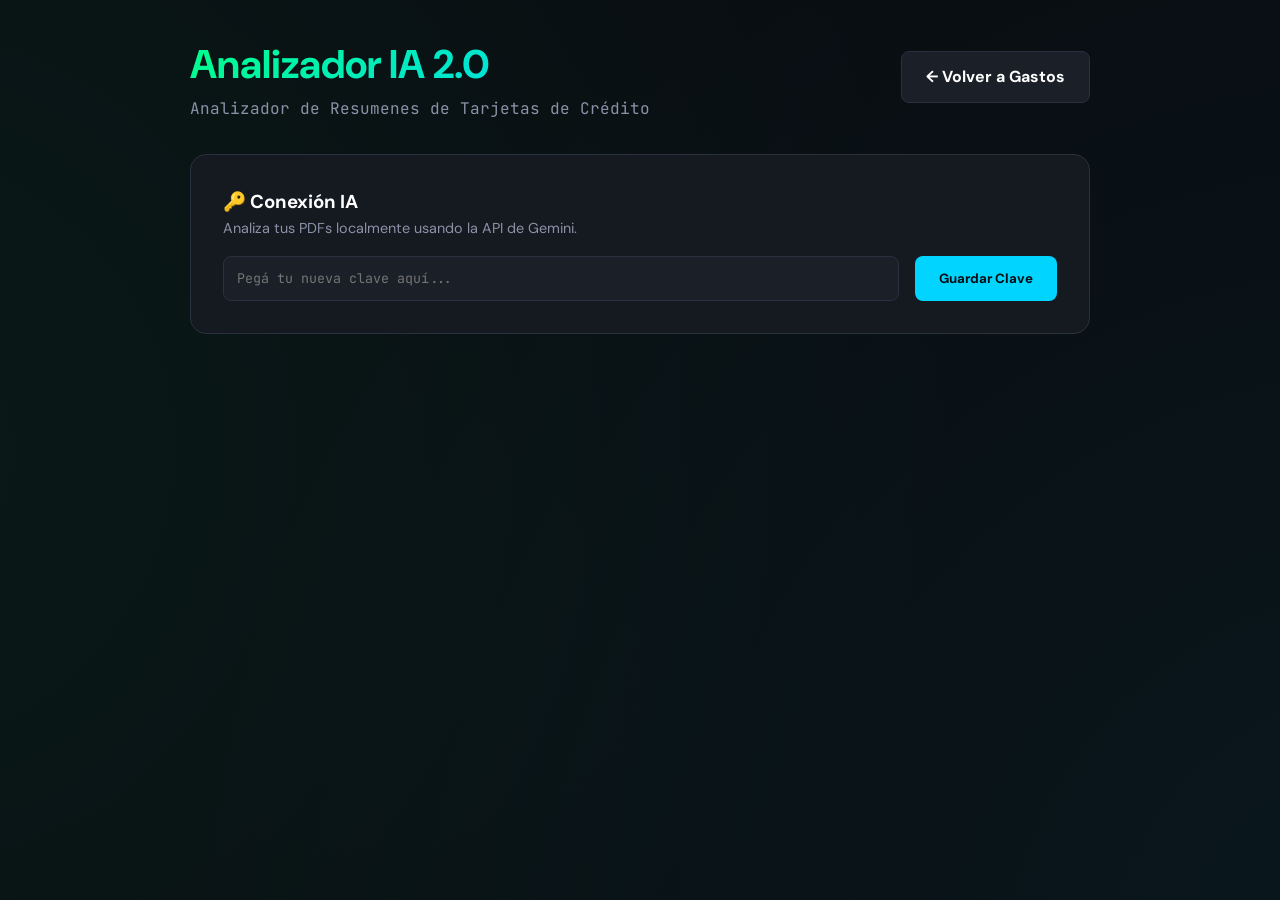
<file: apps/analizador.html>
<!DOCTYPE html>
<html lang="es">
<head>
  <meta charset="UTF-8">
  <meta name="viewport" content="width=device-width, initial-scale=1.0">
  <title>Trackr - Analizador de Resúmenes</title>
  <style>
    @import url('https://fonts.googleapis.com/css2?family=JetBrains+Mono:wght@400;700&family=DM+Sans:wght@400;500;700&display=swap');

    * { margin: 0; padding: 0; box-sizing: border-box; }

    :root {
      --bg-dark: #0a0e12; --bg-card: #151a21; --bg-input: #1a1f28;
      --accent-primary: #00ff88; --accent-secondary: #00d4ff;
      --text-primary: #ffffff; --text-secondary: #8b92a8;
      --border-color: #2a3040; --success: #00ff88;
      --warning: #ffb800; --danger: #ff4757;
      --shadow: rgba(0, 255, 136, 0.1);
    }

    body {
      font-family: 'DM Sans', sans-serif;
      background: var(--bg-dark); color: var(--text-primary);
      min-height: 100vh; line-height: 1.6; padding: 2rem;
    }

    body::before {
      content: ''; position: fixed; top: -50%; left: -50%; width: 200%; height: 200%;
      background: radial-gradient(circle at 20% 50%, rgba(0, 255, 136, 0.05) 0%, transparent 50%),
                  radial-gradient(circle at 80% 80%, rgba(0, 212, 255, 0.05) 0%, transparent 50%);
      animation: bgFloat 20s ease-in-out infinite; pointer-events: none; z-index: -1;
    }
    @keyframes bgFloat { 0%, 100% { transform: translate(0, 0) rotate(0deg); } 50% { transform: translate(-30px, -30px) rotate(5deg); } }

    .container { max-width: 900px; margin: 0 auto; }

    .header { display: flex; justify-content: space-between; align-items: center; margin-bottom: 2rem; }
    .header h1 { 
    font-size: 2.5rem; 
    background: linear-gradient(135deg, var(--accent-primary), var(--accent-secondary)); 
    -webkit-background-clip: text; /* Soporte para Webkit (Chrome/Safari) */
    background-clip: text;         /* Propiedad estándar (hace que desaparezca la advertencia) */
    -webkit-text-fill-color: transparent; 
    }
    
    .btn { padding: 0.75rem 1.5rem; border: none; border-radius: 8px; font-weight: bold; cursor: pointer; transition: 0.3s; font-family: 'DM Sans'; text-decoration: none; display: inline-block;}
    .btn-secondary { background: var(--bg-input); color: var(--text-primary); border: 1px solid var(--border-color); }
    .btn-secondary:hover { border-color: var(--accent-secondary); color: var(--accent-secondary); }

    .card { background: var(--bg-card); border: 1px solid var(--border-color); border-radius: 16px; padding: 2rem; margin-bottom: 1.5rem; }
    
    .api-setup { display: flex; gap: 1rem; margin-top: 1rem; }
    .api-setup input { flex: 1; padding: 0.8rem; border-radius: 8px; border: 1px solid var(--border-color); background: var(--bg-input); color: white; font-family: 'JetBrains Mono'; }
    .api-setup button { background: var(--accent-secondary); color: var(--bg-dark); }

    .file-upload { border: 2px dashed var(--border-color); border-radius: 12px; padding: 3rem; text-align: center; cursor: pointer; transition: 0.3s; }
    .file-upload:hover { border-color: var(--accent-primary); background: rgba(0,255,136,0.05); }
    .file-upload input { display: none; }
    .file-upload-icon { font-size: 3rem; margin-bottom: 1rem; opacity: 0.5; }

    .grid-2 { display: grid; grid-template-columns: 1fr 1fr; gap: 1.5rem; margin-bottom: 1.5rem; }
    @media (max-width: 768px) { .grid-2 { grid-template-columns: 1fr; } }
    
    .stat-box { background: var(--bg-input); padding: 1.5rem; border-radius: 12px; border: 1px solid var(--border-color); }
    .stat-box.danger { border-color: var(--danger); background: rgba(255,71,87,0.05); }
    .stat-box.warning { border-color: var(--warning); background: rgba(255,184,0,0.05); }
    .stat-label { color: var(--text-secondary); font-size: 0.85rem; text-transform: uppercase; letter-spacing: 1px; font-family: 'JetBrains Mono'; margin-bottom: 0.5rem; }
    .stat-value { font-size: 2rem; font-weight: bold; color: var(--text-primary); font-family: 'JetBrains Mono'; }

    .list-item { display: flex; justify-content: space-between; padding: 1rem; border-bottom: 1px solid var(--border-color); }
    .list-item:last-child { border-bottom: none; }
    .badge { background: rgba(0,212,255,0.1); color: var(--accent-secondary); padding: 0.2rem 0.6rem; border-radius: 20px; font-size: 0.8rem; font-family: 'JetBrains Mono'; }

    .loader { display: none; text-align: center; padding: 3rem; }
    .spinner { width: 40px; height: 40px; border: 4px solid var(--border-color); border-top-color: var(--accent-primary); border-radius: 50%; animation: spin 1s linear infinite; margin: 0 auto 1rem; }
    @keyframes spin { to { transform: rotate(360deg); } }
  </style>
</head>
<body>

  <div class="container">
    <div class="header">
      <div>
        <h1>Analizador IA 2.0</h1>
        <p style="color: var(--text-secondary); font-family: 'JetBrains Mono';">Analizador de Resumenes de Tarjetas de Crédito</p>
      </div>
      <a href="gastos.html" class="btn btn-secondary">← Volver a Gastos</a>
    </div>

    <div class="card" id="apiCard">
      <h3>🔑 Conexión IA</h3>
      <p style="color: var(--text-secondary); font-size: 0.9rem;">Analiza tus PDFs localmente usando la API de Gemini.</p>
      <div class="api-setup">
      <input type="password" id="apiKeyInput" value="" placeholder="Pegá tu nueva clave aquí...">
      <button class="btn" onclick="saveApiKey()">Guardar Clave</button>
    </div>
      </div>

    <div class="card" id="uploadCard" style="display: none;">
      <h3>📄 Analizar Resumen</h3>
      <p style="color: var(--text-secondary); margin-bottom: 1.5rem;">Sube cualquier resumen PDF. La IA extraerá los datos automáticamente.</p>
      
      <div class="file-upload" onclick="document.getElementById('pdfInput').click()">
        <input type="file" id="pdfInput" accept="application/pdf" onchange="processPDF(this)">
        <div class="file-upload-icon">📑</div>
        <div class="file-upload-text" id="uploadText">Toca aquí para seleccionar tu PDF</div>
      </div>
    </div>

    <div class="loader" id="loader">
      <div class="spinner"></div>
      <h3 style="color: var(--accent-primary);">La IA está leyendo el resumen...</h3>
      <p style="color: var(--text-secondary);">Esto puede tardar hasta 15 segundos.</p>
    </div>

    <div id="resultsArea" style="display: none;">
      <div class="grid-2">
        <div class="stat-box danger">
          <div class="stat-label">Total a Pagar</div>
          <div class="stat-value" id="resTotalPagar">$0.00</div>
          <div style="color: var(--text-secondary); font-size: 0.9rem; margin-top: 0.5rem;" id="resVencimiento">Vence: --</div>
        </div>
        <div class="stat-box warning">
          <div class="stat-label">Proyección Próximo Mes</div>
          <div class="stat-value" id="resProyeccion">$0.00</div>
          <div style="color: var(--text-secondary); font-size: 0.9rem; margin-top: 0.5rem;">Cuotas pendientes + Gastos fijos</div>
        </div>
      </div>

      <div class="grid-2">
        <div class="card" style="margin-bottom: 0;">
          <h4 style="color: var(--success); margin-bottom: 1rem;">🎉 Cuotas que finalizan</h4>
          <div style="font-size: 2rem; font-family: 'JetBrains Mono'; color: var(--text-primary); margin-bottom: 0.5rem;" id="resTerminanSuma">$0.00</div>
          <p style="color: var(--text-secondary); font-size: 0.9rem;" id="resTerminanCant">-- consumos finalizan este mes.</p>
        </div>

        <div class="card" style="margin-bottom: 0;">
          <h4 style="color: var(--accent-secondary); margin-bottom: 1rem;">📊 Cuotas a futuro</h4>
          <div id="resAgrupadasLista" style="max-height: 150px; overflow-y: auto;"></div>
        </div>
      </div>

      <div class="card" style="border-color: var(--danger);">
        <h4 style="color: var(--danger); margin-bottom: 1rem;">⚠️ Escenario de Cancelación Total</h4>
        <p style="color: var(--text-secondary); font-size: 0.9rem; margin-bottom: 1.5rem;">Deuda total si decidieras pagar todas las cuotas restantes el próximo mes:</p>
        <div id="resCancelacionLista" style="background: var(--bg-input); border-radius: 8px; margin-bottom: 1.5rem;"></div>
        <div style="display: flex; justify-content: space-between; align-items: center; border-top: 1px solid var(--border-color); padding-top: 1rem;">
          <span style="color: var(--text-secondary); font-size: 1.1rem;">Monto de Cancelación:</span>
          <span style="font-size: 2.5rem; font-weight: bold; color: var(--danger); font-family: 'JetBrains Mono';" id="resCancelacionTotal">$0.00</span>
        </div>
      </div>
    </div>
  </div>

  <script type="module">
    import { GoogleGenerativeAI } from "https://esm.run/@google/generative-ai";

    document.addEventListener('DOMContentLoaded', () => {
      const savedKey = localStorage.getItem('geminiApiKey');
      if (savedKey) {
        document.getElementById('apiKeyInput').value = savedKey;
        document.getElementById('uploadCard').style.display = 'block';
      }
    });

    window.saveApiKey = function() {
      const key = document.getElementById('apiKeyInput').value.trim();
      if (key) {
        localStorage.setItem('geminiApiKey', key);
        document.getElementById('uploadCard').style.display = 'block';
        alert('Clave guardada correctamente.');
      }
    }

    window.processPDF = async function(input) {
      const file = input.files[0];
      if (!file) return;

      const apiKey = localStorage.getItem('geminiApiKey');
      document.getElementById('uploadText').innerText = file.name;
      document.getElementById('uploadCard').style.display = 'none';
      document.getElementById('resultsArea').style.display = 'none';
      document.getElementById('loader').style.display = 'block';

      try {
        const reader = new FileReader();
        reader.readAsDataURL(file);
        reader.onload = async () => {
          const rawBase64 = reader.result.split(',')[1];
          await analyzeWithGemini(rawBase64, apiKey);
        };
      } catch (error) {
        alert('Error: ' + error.message);
        window.resetUI();
      }
    }

    async function analyzeWithGemini(base64Data, apiKey) {
      try {
        const genAI = new GoogleGenerativeAI(apiKey);
        
        // ¡EL CAMBIO CLAVE ESTÁ AQUÍ! Usamos la versión de la IA vigente en 2026.
        const model = genAI.getGenerativeModel({ model: "gemini-2.5-flash" });
        
        const prompt = `Actúa como un experto financiero. Analiza este resumen de tarjeta de crédito (PDF adjunto).
        Entrega los resultados estrictamente en formato JSON sin texto adicional ni bloques de código:
        {
          "total_pagar": 0,
          "fecha_vencimiento": "DD/MM/AAAA",
          "cuotas_finalizan": { "cantidad": 0, "suma_total": 0 },
          "cuotas_restantes_agrupadas": [{ "grupo": "X de Y", "cantidad": 0, "suma_total": 0 }],
          "proyeccion_proximo_mes": { "total_estimado": 0 },
          "cancelacion_total": {
            "items": [{ "nombre": "Comercio", "cuotas_restantes": 0, "total_adeudado": 0 }],
            "gran_total": 0
          }
        }
        REGLAS DE ANÁLISIS:
        1. total_pagar: Saldo total de la liquidación actual.
        2. cuotas_finalizan: Compras que pagan su última cuota en este resumen (ej: 03/03).
        3. proyeccion_proximo_mes: Suma de cuotas que vencen el mes próximo más cargos fijos de mantenimiento detectados.
        4. cancelacion_total: Suma de todas las cuotas futuras pendientes multiplicadas por su valor unitario.`;

        const pdfPart = {
          inlineData: {
            data: base64Data,
            mimeType: "application/pdf"
          }
        };

        const result = await model.generateContent([prompt, pdfPart]);
        const response = await result.response;
        let jsonText = response.text();
        
        // Limpieza profunda para asegurar que solo quede el JSON
        jsonText = jsonText.replace(/```json/g, "").replace(/```/g, "").trim();
        
        const dataParsed = JSON.parse(jsonText);
        renderResults(dataParsed);

      } catch (error) {
        console.error("Error completo:", error);
        alert('Error en el análisis: ' + error.message);
        window.resetUI();
      }
    }

    function renderResults(data) {
      document.getElementById('loader').style.display = 'none';
      document.getElementById('resultsArea').style.display = 'block';

      document.getElementById('resTotalPagar').innerText = `$${data.total_pagar.toLocaleString('es-AR', {minimumFractionDigits: 2})}`;
      document.getElementById('resVencimiento').innerText = `Vence: ${data.fecha_vencimiento}`;
      document.getElementById('resProyeccion').innerText = `$${data.proyeccion_proximo_mes.total_estimado.toLocaleString('es-AR', {minimumFractionDigits: 2})}`;

      document.getElementById('resTerminanSuma').innerText = `$${data.cuotas_finalizan.suma_total.toLocaleString('es-AR', {minimumFractionDigits: 2})}`;
      document.getElementById('resTerminanCant').innerText = `${data.cuotas_finalizan.cantidad} consumos finalizan este mes.`;

      const grupList = document.getElementById('resAgrupadasLista');
      grupList.innerHTML = data.cuotas_restantes_agrupadas.length > 0 
        ? data.cuotas_restantes_agrupadas.map(g => `
          <div class="list-item">
            <div><span class="badge">${g.grupo}</span> <small>(${g.cantidad})</small></div>
            <div style="font-family:'JetBrains Mono'; font-weight:bold;">$${g.suma_total.toLocaleString('es-AR', {minimumFractionDigits: 2})}</div>
          </div>
        `).join('')
        : '<div class="list-item">Sin cuotas pendientes.</div>';

      const cancList = document.getElementById('resCancelacionLista');
      cancList.innerHTML = data.cancelacion_total.items.length > 0
        ? data.cancelacion_total.items.map(item => `
          <div class="list-item">
            <div>
              <div style="color:var(--text-primary); font-size: 0.9rem;">${item.nombre}</div>
              <div style="font-size:0.75rem;color:var(--text-secondary);">Restan ${item.cuotas_restantes} cuotas</div>
            </div>
            <div style="font-family:'JetBrains Mono';">$${item.total_adeudado.toLocaleString('es-AR', {minimumFractionDigits: 2})}</div>
          </div>
        `).join('')
        : '<div class="list-item">Sin deudas futuras.</div>';
        
      document.getElementById('resCancelacionTotal').innerText = `$${data.cancelacion_total.gran_total.toLocaleString('es-AR', {minimumFractionDigits: 2})}`;
    }

    window.resetUI = function() {
      document.getElementById('loader').style.display = 'none';
      document.getElementById('uploadCard').style.display = 'block';
      document.getElementById('pdfInput').value = '';
    }
  </script>
</body>
</html>
</file>
